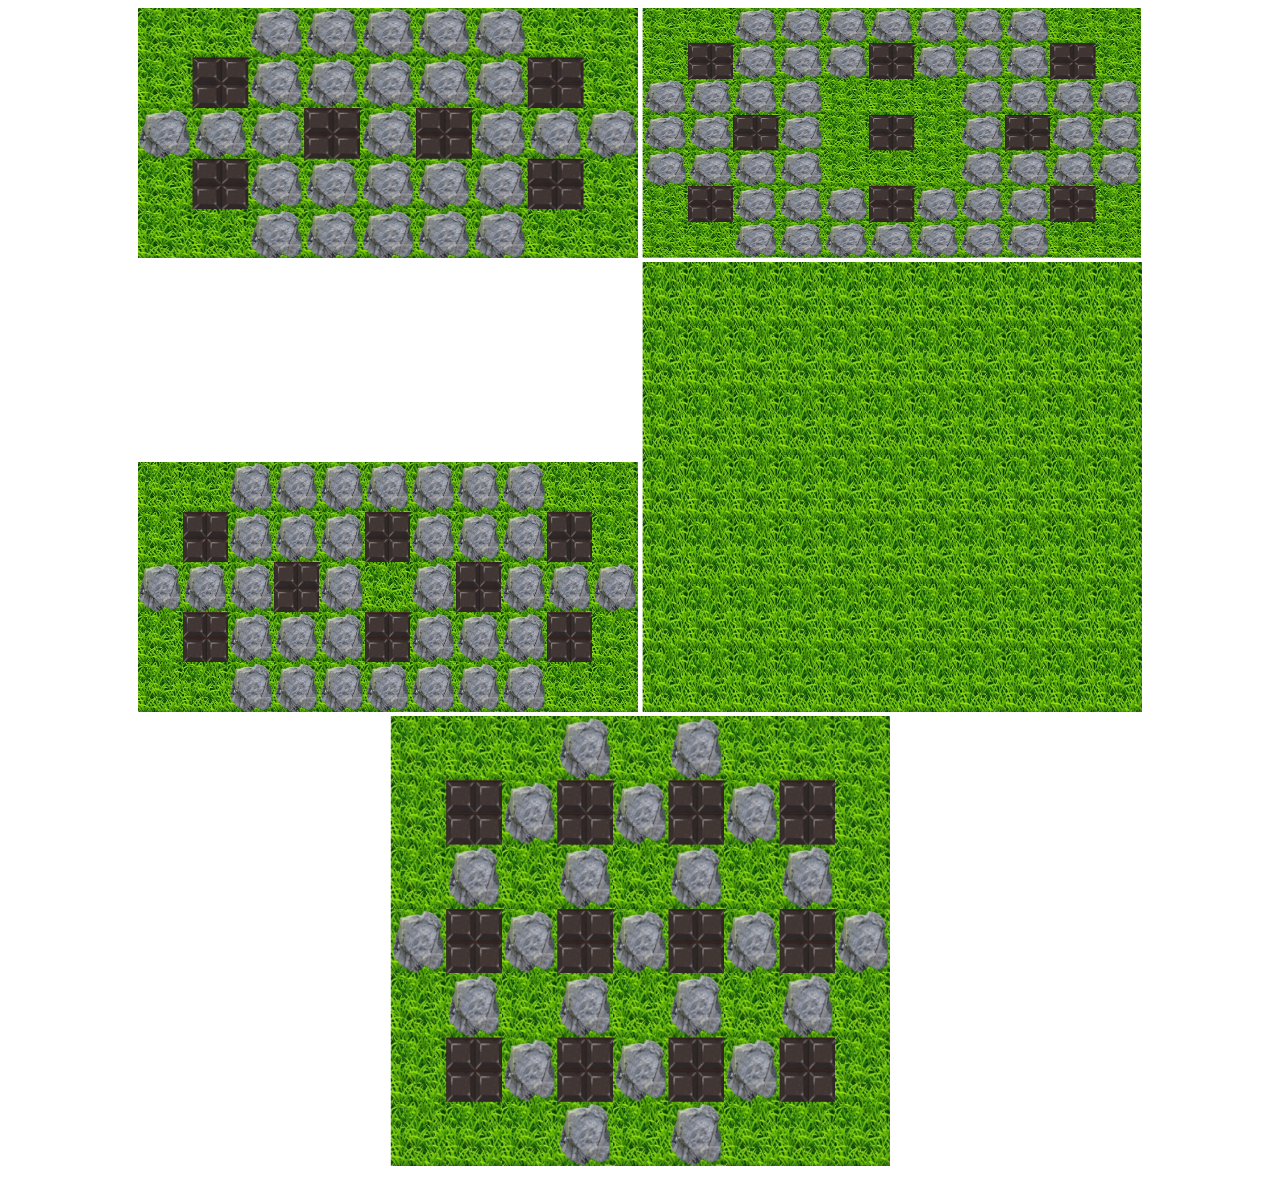
<file: index.html>
<!DOCTYPE html>
<html lang="fr">
<head>
    <meta charset="UTF-8">
    <meta http-equiv="X-UA-Compatible" content="IE=edge">
    <meta name="viewport" content="width=device-width, initial-scale=1.0">
    <title>bomberman</title>
    <link rel="stylesheet" href="css/style.css">
    <link rel="icon" href="img/bombe.png">
</head>
<body>
    <div class="selectmap">
        <a href="map1.html"><img src="img/map1.png" alt="une carte plus petite" class="map"></a>
        <a href="map2.html"><img src="img/map2.png" alt="une carte plus grande" class="map"></a>
        <a href="map3.html"><img src="img/map3.png" alt="une carte plus grande en largeur mais plus petite en hauteur" class="map"></a>
        <a href="map5.html"><img src="img/map5.png" alt="une carte sans mur juste exploser vous" class="map map4"></a>
        <a href="map6.html"><img src="img/map6.png" alt="une carte classic" class="map map4"></a>
    </div>
</body>
</html>
</file>
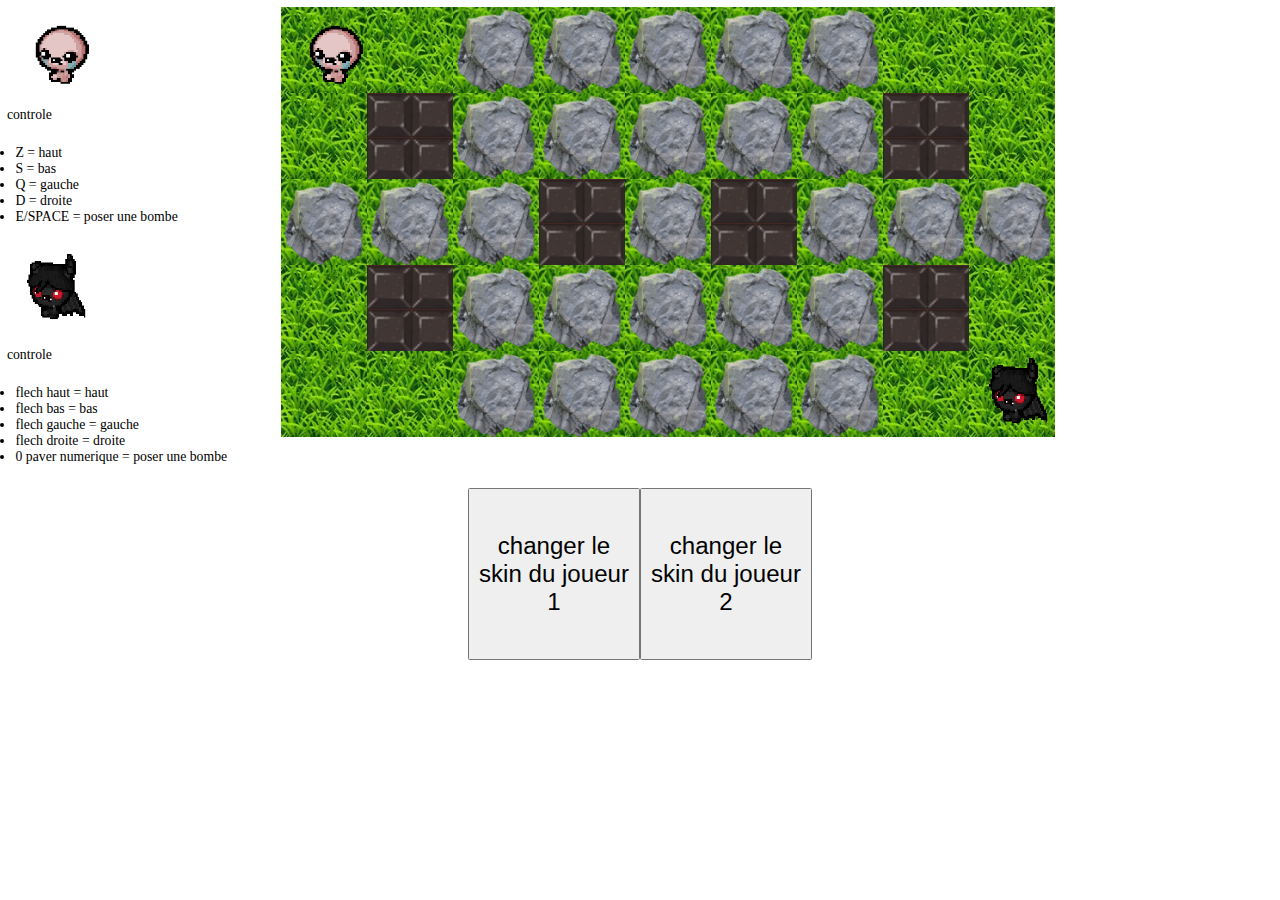
<file: map1.html>
<!DOCTYPE html>
<html lang="fr">
<head>
    <meta charset="UTF-8">
    <meta http-equiv="X-UA-Compatible" content="IE=edge">
    <meta name="viewport" content="width=device-width, initial-scale=1.0">
    <title>bomberman</title>
    <link rel="stylesheet" href="css/style.css">
    <link rel="stylesheet" href="css/map.css">
    <link rel="icon" href="img/bombe.png">
</head>
<body>
    <div id="body">
        <div id="controle">
            <img src="img/perso1.gif" class="pers1" alt="isaac">
            <p>controle</p>
            <ul>
                <li>Z = haut</li>
                <li>S = bas</li>
                <li>Q = gauche</li>
                <li>D = droite</li>
                <li>E/SPACE = poser une bombe</li>
            </ul>
            <img src="img/perso2.gif" class="pers2" alt="azazel">
            <p>controle</p>
            <ul>
                <li>flech haut = haut</li>
                <li>flech bas = bas</li>
                <li>flech gauche = gauche</li>
                <li>flech droite = droite</li>
                <li>0 paver numerique = poser une bombe</li>
            </ul>
        </div>
        <div id="plateau">
            <div class="y">
                <div class="vide" id="spawn1"></div>
                <div class="vide"></div>
                <div class="cassable"></div>
                <div class="cassable"></div>
                <div class="cassable"></div>
                <div class="cassable"></div>
                <div class="cassable"></div>
                <div class="vide"></div>
                <div class="vide"></div>
            </div>
            <div class="y">
                <div class="vide"></div>
                <div class="incassable"></div>
                <div class="cassable"></div>
                <div class="cassable"></div>
                <div class="cassable"></div>
                <div class="cassable"></div>
                <div class="cassable"></div>
                <div class="incassable"></div>
                <div class="vide"></div>
            </div>
            <div class="y">
                <div class="cassable"></div>
                <div class="cassable"></div>
                <div class="cassable"></div>
                <div class="incassable"></div>
                <div class="cassable"></div>
                <div class="incassable"></div>
                <div class="cassable"></div>
                <div class="cassable"></div>
                <div class="cassable"></div>
            </div>
            <div class="y">
                <div class="vide"></div>
                <div class="incassable"></div>
                <div class="cassable"></div>
                <div class="cassable"></div>
                <div class="cassable"></div>
                <div class="cassable"></div>
                <div class="cassable"></div>
                <div class="incassable"></div>
                <div class="vide"></div>
            </div>
            <div class="y">
                <div class="vide"></div>
                <div class="vide"></div>
                <div class="cassable"></div>
                <div class="cassable"></div>
                <div class="cassable"></div>
                <div class="cassable"></div>
                <div class="cassable"></div>
                <div class="vide"></div>
                <div class="vide" id="spawn2"></div>
            </div>
        </div>
       <div class="btn">
            <button>restart</button>
            <button onclick="window.location.href = 'index.html';">changer de carte</button>
        </div>
    </div>
    <div id="flex">
        <button id='btnc1'>changer le skin du joueur 1</button>
        <button id='btnc2'>changer le skin du joueur 2</button>
    </div>
    <script src="js/app.js"></script>
</body>
</html>
</file>
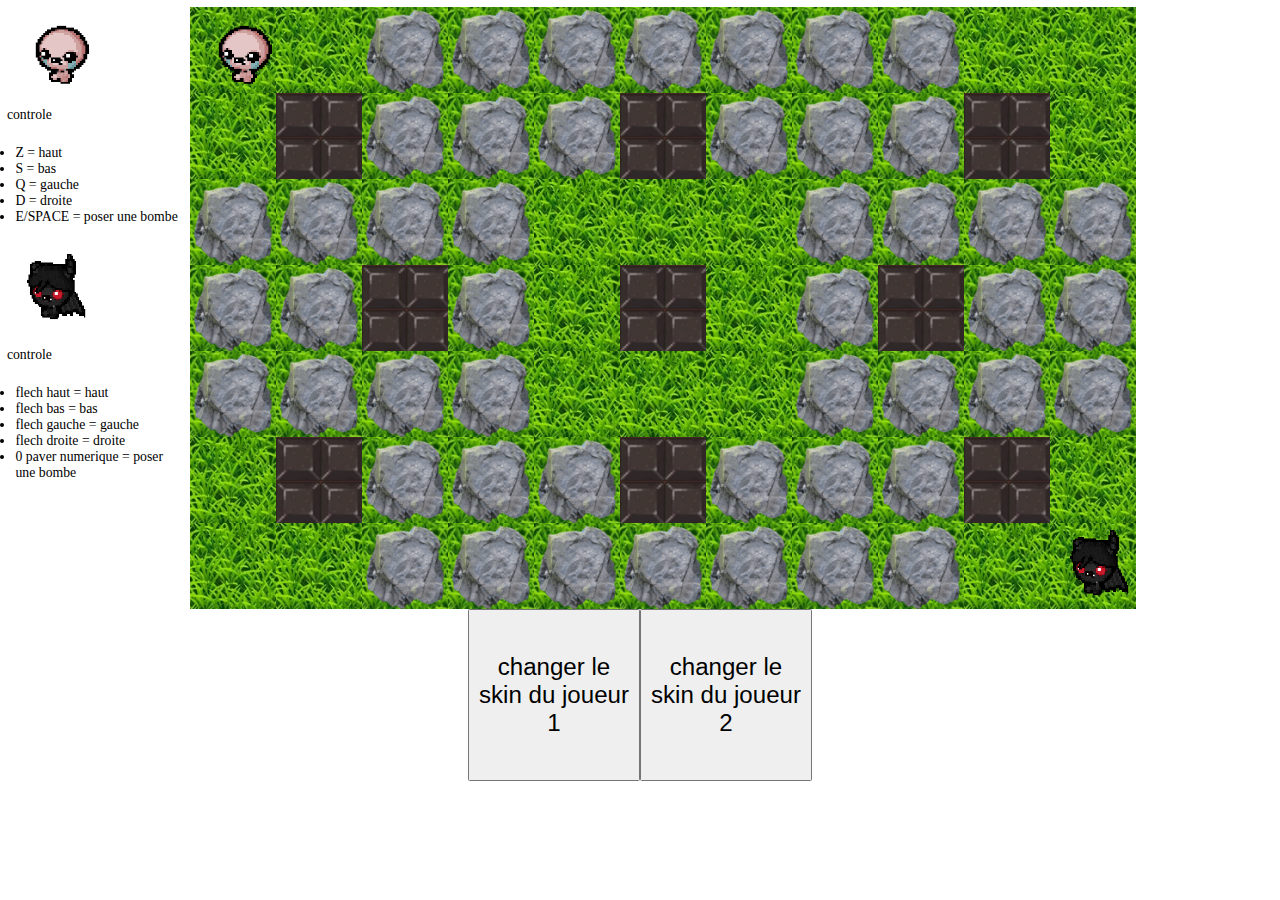
<file: map2.html>
<!DOCTYPE html>
<html lang="fr">
<head>
    <meta charset="UTF-8">
    <meta http-equiv="X-UA-Compatible" content="IE=edge">
    <meta name="viewport" content="width=device-width, initial-scale=1.0">
    <title>bomberman</title>
    <link rel="stylesheet" href="css/style.css">
    <link rel="stylesheet" href="css/map.css">
    <link rel="icon" href="img/bombe.png">
</head>
<body>
    <div id="body">
        <div id="controle">
            <img src="img/perso1.gif" class="pers1" alt="isaac">
            <p>controle</p>
            <ul>
                <li>Z = haut</li>
                <li>S = bas</li>
                <li>Q = gauche</li>
                <li>D = droite</li>
                <li>E/SPACE = poser une bombe</li>
            </ul>
            <img src="img/perso2.gif" class="pers2" alt="azazel">
            <p>controle</p>
            <ul>
                <li>flech haut = haut</li>
                <li>flech bas = bas</li>
                <li>flech gauche = gauche</li>
                <li>flech droite = droite</li>
                <li>0 paver numerique = poser une bombe</li>
            </ul>
        </div>
        <div id="plateau1">
            <div class="y y2">
                <div class="vide" id="spawn1"></div>
                <div class="vide"></div>
                <div class="cassable"></div>
                <div class="cassable"></div>
                <div class="cassable"></div>
                <div class="cassable"></div>
                <div class="cassable"></div>
                <div class="cassable"></div>
                <div class="cassable"></div>
                <div class="vide"></div>
                <div class="vide"></div>
            </div>
            <div class="y y2">
                <div class="vide"></div>
                <div class="incassable"></div>
                <div class="cassable"></div>
                <div class="cassable"></div>
                <div class="cassable"></div>
                <div class="incassable"></div>
                <div class="cassable"></div>
                <div class="cassable"></div>
                <div class="cassable"></div>
                <div class="incassable"></div>
                <div class="vide"></div>
            </div>
            <div class="y y2">
                <div class="cassable"></div>
                <div class="cassable"></div>
                <div class="cassable"></div>
                <div class="cassable"></div>
                <div class="vide"></div>
                <div class="vide"></div>
                <div class="vide"></div>
                <div class="cassable"></div>
                <div class="cassable"></div>
                <div class="cassable"></div>
                <div class="cassable"></div>
            </div>
            <div class="y y2">
                <div class="cassable"></div>
                <div class="cassable"></div>
                <div class="incassable"></div>
                <div class="cassable"></div>
                <div class="vide"></div>
                <div class="incassable"></div>
                <div class="vide"></div>
                <div class="cassable"></div>
                <div class="incassable"></div>
                <div class="cassable"></div>
                <div class="cassable"></div>
            </div>
            <div class="y y2">
                <div class="cassable"></div>
                <div class="cassable"></div>
                <div class="cassable"></div>
                <div class="cassable"></div>
                <div class="vide"></div>
                <div class="vide"></div>
                <div class="vide"></div>
                <div class="cassable"></div>
                <div class="cassable"></div>
                <div class="cassable"></div>
                <div class="cassable"></div>
            </div>
            <div class="y y2">
                <div class="vide"></div>
                <div class="incassable"></div>
                <div class="cassable"></div>
                <div class="cassable"></div>
                <div class="cassable"></div>
                <div class="incassable"></div>
                <div class="cassable"></div>
                <div class="cassable"></div>
                <div class="cassable"></div>
                <div class="incassable"></div>
                <div class="vide"></div>
            </div>
            <div class="y y2">
                <div class="vide"></div>
                <div class="vide"></div>
                <div class="cassable"></div>
                <div class="cassable"></div>
                <div class="cassable"></div>
                <div class="cassable"></div>
                <div class="cassable"></div>
                <div class="cassable"></div>
                <div class="cassable"></div>
                <div class="vide"></div>
                <div class="vide" id="spawn2"></div>
            </div>
        </div>
        <div class="btn">
            <button>restart</button>
            <button onclick="window.location.href = 'index.html';">changer de carte</button>
        </div>
    </div>
    <div id="flex">
        <button id='btnc1'>changer le skin du joueur 1</button>
        <button id='btnc2'>changer le skin du joueur 2</button>
    </div>
    <script src="js/app.js"></script>
</body>
</html>
</file>
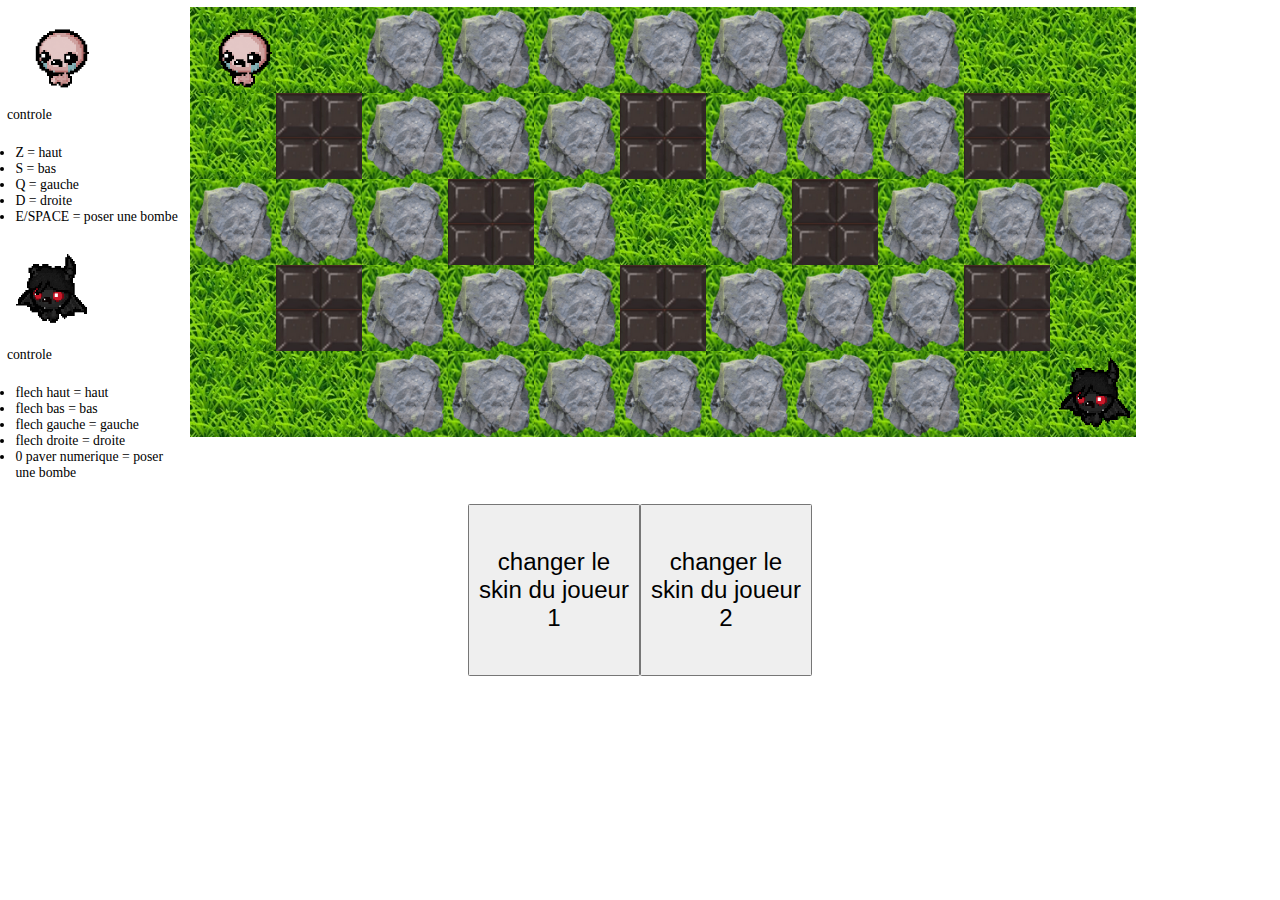
<file: map3.html>
<!DOCTYPE html>
<html lang="fr">
<head>
    <meta charset="UTF-8">
    <meta http-equiv="X-UA-Compatible" content="IE=edge">
    <meta name="viewport" content="width=device-width, initial-scale=1.0">
    <title>bomberman</title>
    <link rel="stylesheet" href="css/style.css">
    <link rel="stylesheet" href="css/map.css">
    <link rel="icon" href="img/bombe.png">
</head>
<body>
    <div id="body">
        <div id="body">
            <div id="controle">
                <img src="img/perso1.gif" class="pers1" alt="isaac">
                <p>controle</p>
                <ul>
                    <li>Z = haut</li>
                    <li>S = bas</li>
                    <li>Q = gauche</li>
                    <li>D = droite</li>
                    <li>E/SPACE = poser une bombe</li>
                </ul>
                <img src="img/perso2.gif" class="pers2" alt="azazel">
                <p>controle</p>
                <ul>
                    <li>flech haut = haut</li>
                    <li>flech bas = bas</li>
                    <li>flech gauche = gauche</li>
                    <li>flech droite = droite</li>
                    <li>0 paver numerique = poser une bombe</li>
                </ul>
            </div>
            <div id="plateau2">
                <div class="y y2">
                    <div class="vide" id="spawn1"></div>
                    <div class="vide"></div>
                    <div class="cassable"></div>
                    <div class="cassable"></div>
                    <div class="cassable"></div>
                    <div class="cassable"></div>
                    <div class="cassable"></div>
                    <div class="cassable"></div>
                    <div class="cassable"></div>
                    <div class="vide"></div>
                    <div class="vide"></div>
                </div>
                <div class="y y2">
                    <div class="vide"></div>
                    <div class="incassable"></div>
                    <div class="cassable"></div>
                    <div class="cassable"></div>
                    <div class="cassable"></div>
                    <div class="incassable"></div>
                    <div class="cassable"></div>
                    <div class="cassable"></div>
                    <div class="cassable"></div>
                    <div class="incassable"></div>
                    <div class="vide"></div>
                </div>
                <div class="y y2">
                    <div class="cassable"></div>
                    <div class="cassable"></div>
                    <div class="cassable"></div>
                    <div class="incassable"></div>
                    <div class="cassable"></div>
                    <div class="vide"></div>
                    <div class="cassable"></div>
                    <div class="incassable"></div>
                    <div class="cassable"></div>
                    <div class="cassable"></div>
                    <div class="cassable"></div>
                </div>
                <div class="y y2">
                    <div class="vide"></div>
                    <div class="incassable"></div>
                    <div class="cassable"></div>
                    <div class="cassable"></div>
                    <div class="cassable"></div>
                    <div class="incassable"></div>
                    <div class="cassable"></div>
                    <div class="cassable"></div>
                    <div class="cassable"></div>
                    <div class="incassable"></div>
                    <div class="vide"></div>
                </div>
                <div class="y y2">
                    <div class="vide"></div>
                    <div class="vide"></div>
                    <div class="cassable"></div>
                    <div class="cassable"></div>
                    <div class="cassable"></div>
                    <div class="cassable"></div>
                    <div class="cassable"></div>
                    <div class="cassable"></div>
                    <div class="cassable"></div>
                    <div class="vide"></div>
                    <div class="vide" id="spawn2"></div>
                </div>
            </div>
            <div class="btn">
                <button>restart</button>
                <button onclick="window.location.href = 'index.html';">changer de carte</button>
            </div>
        </div>
    </div>
    <div id="flex">
        <button id='btnc1'>changer le skin du joueur 1</button>
        <button id='btnc2'>changer le skin du joueur 2</button>
    </div>
    <script src="js/app.js"></script>
</body>
</html>
</file>
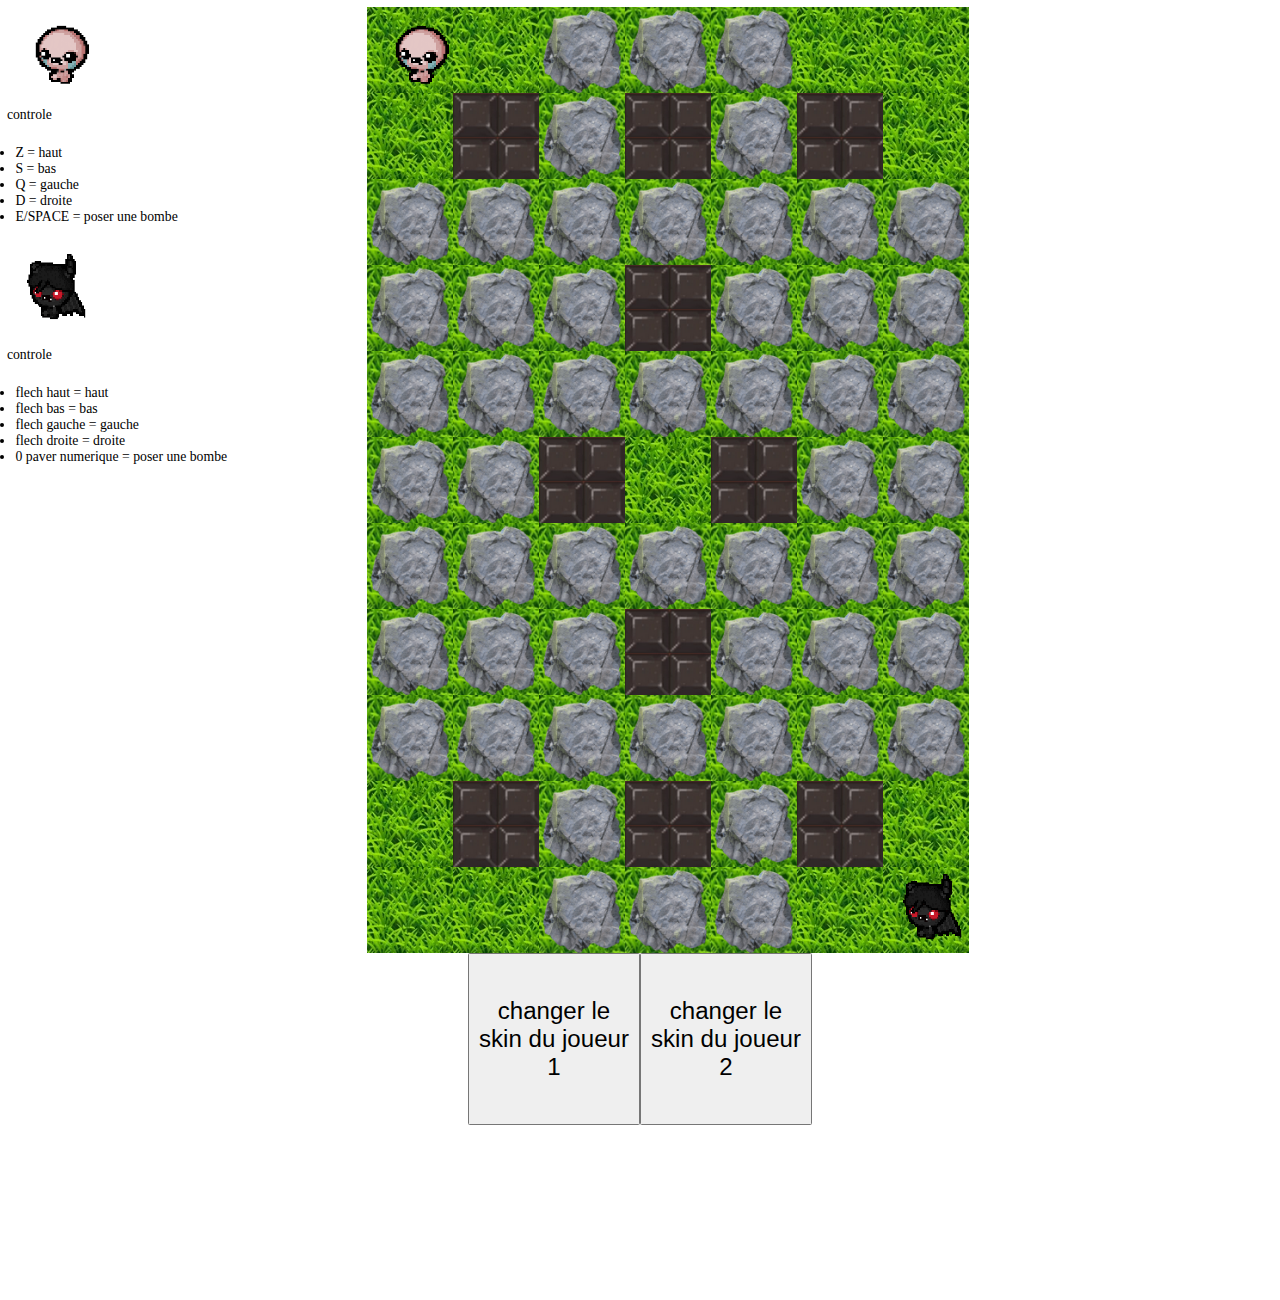
<file: map4.html>
<!DOCTYPE html>
<html lang="fr">
<head>
    <meta charset="UTF-8">
    <meta http-equiv="X-UA-Compatible" content="IE=edge">
    <meta name="viewport" content="width=device-width, initial-scale=1.0">
    <title>bomberman</title>
    <link rel="stylesheet" href="css/style.css">
    <link rel="stylesheet" href="css/map.css">
    <link rel="icon" href="img/bombe.png">
</head>
<body>
    <div id="body">
        <div id="controle">
            <img src="img/perso1.gif" class="pers1" alt="isaac">
            <p>controle</p>
            <ul>
                <li>Z = haut</li>
                <li>S = bas</li>
                <li>Q = gauche</li>
                <li>D = droite</li>
                <li>E/SPACE = poser une bombe</li>
            </ul>
            <img src="img/perso2.gif" class="pers2" alt="azazel">
            <p>controle</p>
            <ul>
                <li>flech haut = haut</li>
                <li>flech bas = bas</li>
                <li>flech gauche = gauche</li>
                <li>flech droite = droite</li>
                <li>0 paver numerique = poser une bombe</li>
            </ul>
        </div>
        <div id="plateau3">
            <div class="y y3">
                <div class="vide" id="spawn1"></div>
                <div class="vide"></div>
                <div class="cassable"></div>
                <div class="cassable"></div>
                <div class="cassable"></div>
                <div class="vide"></div>
                <div class="vide"></div>
            </div>
            <div class="y y3">
                <div class="vide"></div>
                <div class="incassable"></div>
                <div class="cassable"></div>
                <div class="incassable"></div>
                <div class="cassable"></div>
                <div class="incassable"></div>
                <div class="vide"></div>
            </div>
            <div class="y y3">
                <div class="cassable"></div>
                <div class="cassable"></div>
                <div class="cassable"></div>
                <div class="cassable"></div>
                <div class="cassable"></div>
                <div class="cassable"></div>
                <div class="cassable"></div>
            </div>
            <div class="y y3">
                <div class="cassable"></div>
                <div class="cassable"></div>
                <div class="cassable"></div>
                <div class="incassable"></div>
                <div class="cassable"></div>
                <div class="cassable"></div>
                <div class="cassable"></div>
            </div>
            <div class="y y3">
                <div class="cassable"></div>
                <div class="cassable"></div>
                <div class="cassable"></div>
                <div class="cassable"></div>
                <div class="cassable"></div>
                <div class="cassable"></div>
                <div class="cassable"></div>
            </div>
            <div class="y y3">
                <div class="cassable"></div>
                <div class="cassable"></div>
                <div class="incassable"></div>
                <div class="vide"></div>
                <div class="incassable"></div>
                <div class="cassable"></div>
                <div class="cassable"></div>
            </div>
            <div class="y y3">
                <div class="cassable"></div>
                <div class="cassable"></div>
                <div class="cassable"></div>
                <div class="cassable"></div>
                <div class="cassable"></div>
                <div class="cassable"></div>
                <div class="cassable"></div>
            </div>
            <div class="y y3">
                <div class="cassable"></div>
                <div class="cassable"></div>
                <div class="cassable"></div>
                <div class="incassable"></div>
                <div class="cassable"></div>
                <div class="cassable"></div>
                <div class="cassable"></div>
            </div>
            <div class="y y3">
                <div class="cassable"></div>
                <div class="cassable"></div>
                <div class="cassable"></div>
                <div class="cassable"></div>
                <div class="cassable"></div>
                <div class="cassable"></div>
                <div class="cassable"></div>
            </div>
            <div class="y y3">
                <div class="vide"></div>
                <div class="incassable"></div>
                <div class="cassable"></div>
                <div class="incassable"></div>
                <div class="cassable"></div>
                <div class="incassable"></div>
                <div class="vide"></div>
            </div>
            <div class="y y3">
                <div class="vide"></div>
                <div class="vide"></div>
                <div class="cassable"></div>
                <div class="cassable"></div>
                <div class="cassable"></div>
                <div class="vide"></div>
                <div class="vide" id="spawn2"></div>
            </div>
        </div>
        <div class="btn">
            <button>restart</button>
            <button onclick="window.location.href = 'index.html';">changer de carte</button>
        </div>
    </div>
    <div id="flex">
        <button id='btnc1'>changer le skin du joueur 1</button>
        <button id='btnc2'>changer le skin du joueur 2</button>
    </div>
    <script src="js/app.js"></script>
</body>
</html>
</file>
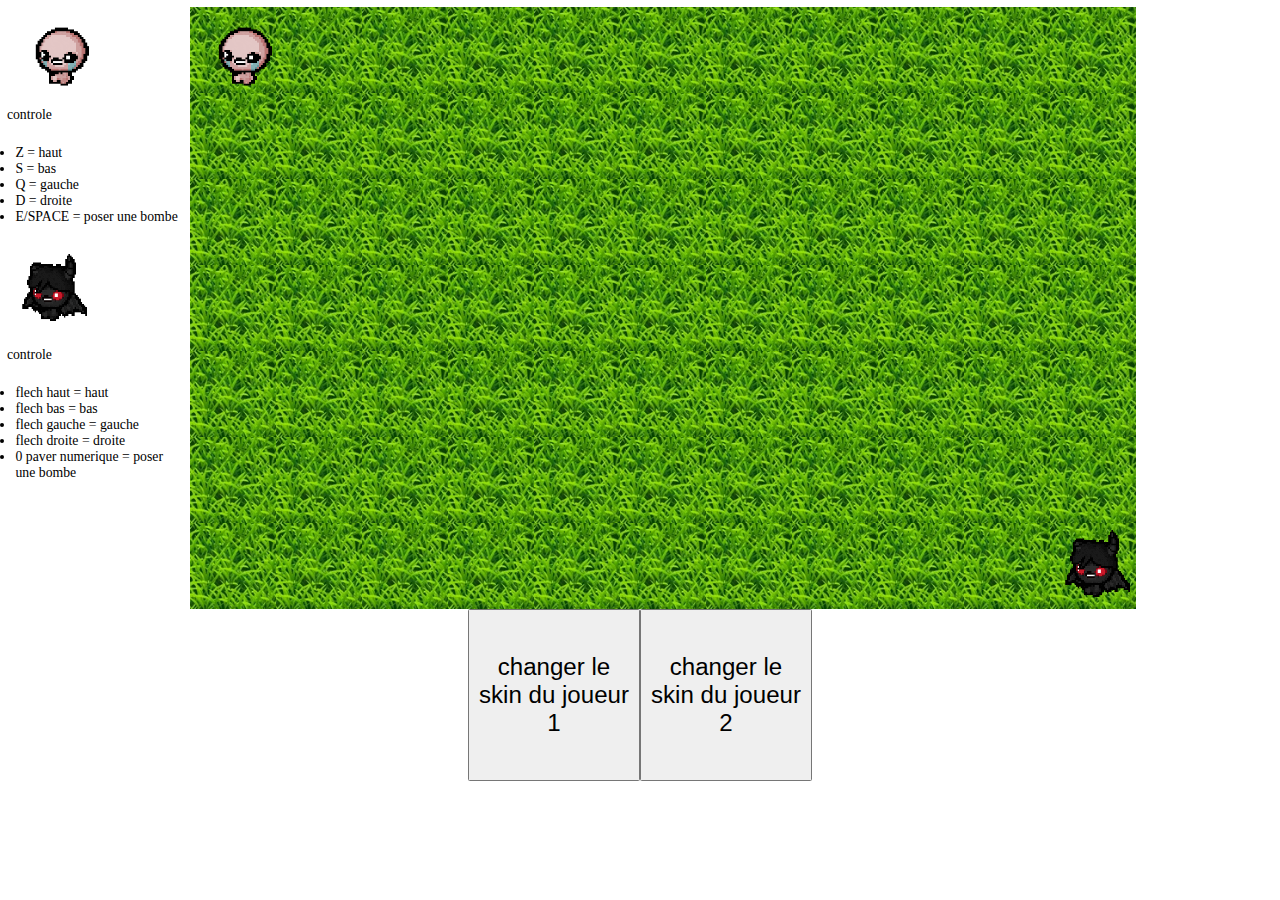
<file: map5.html>
<!DOCTYPE html>
<html lang="fr">
<head>
    <meta charset="UTF-8">
    <meta http-equiv="X-UA-Compatible" content="IE=edge">
    <meta name="viewport" content="width=device-width, initial-scale=1.0">
    <title>bomberman</title>
    <link rel="stylesheet" href="css/style.css">
    <link rel="stylesheet" href="css/map.css">
    <link rel="icon" href="img/bombe.png">
</head>
<body>
    <div id="body">
        <div id="controle">
            <img src="img/perso1.gif" class="pers1" alt="isaac">
            <p>controle</p>
            <ul>
                <li>Z = haut</li>
                <li>S = bas</li>
                <li>Q = gauche</li>
                <li>D = droite</li>
                <li>E/SPACE = poser une bombe</li>
            </ul>
            <img src="img/perso2.gif" class="pers2" alt="azazel">
            <p>controle</p>
            <ul>
                <li>flech haut = haut</li>
                <li>flech bas = bas</li>
                <li>flech gauche = gauche</li>
                <li>flech droite = droite</li>
                <li>0 paver numerique = poser une bombe</li>
            </ul>
        </div>
        <div id="plateau1">
            <div class="y y2">
                <div class="vide" id="spawn1"></div>
                <div class="vide"></div>
                <div class="vide"></div>
                <div class="vide"></div>
                <div class="vide"></div>
                <div class="vide"></div>
                <div class="vide"></div>
                <div class="vide"></div>
                <div class="vide"></div>
                <div class="vide"></div>
                <div class="vide"></div>
            </div>
            <div class="y y2">
                <div class="vide"></div>
                <div class="vide"></div>
                <div class="vide"></div>
                <div class="vide"></div>
                <div class="vide"></div>
                <div class="vide"></div>
                <div class="vide"></div>
                <div class="vide"></div>
                <div class="vide"></div>
                <div class="vide"></div>
                <div class="vide"></div>
            </div>
            <div class="y y2">
                <div class="vide"></div>
                <div class="vide"></div>
                <div class="vide"></div>
                <div class="vide"></div>
                <div class="vide"></div>
                <div class="vide"></div>
                <div class="vide"></div>
                <div class="vide"></div>
                <div class="vide"></div>
                <div class="vide"></div>
                <div class="vide"></div>
            </div>
            <div class="y y2">
                <div class="vide"></div>
                <div class="vide"></div>
                <div class="vide"></div>
                <div class="vide"></div>
                <div class="vide"></div>
                <div class="vide"></div>
                <div class="vide"></div>
                <div class="vide"></div>
                <div class="vide"></div>
                <div class="vide"></div>
                <div class="vide"></div>
            </div>
            <div class="y y2">
                <div class="vide"></div>
                <div class="vide"></div>
                <div class="vide"></div>
                <div class="vide"></div>
                <div class="vide"></div>
                <div class="vide"></div>
                <div class="vide"></div>
                <div class="vide"></div>
                <div class="vide"></div>
                <div class="vide"></div>
                <div class="vide"></div>
            </div>
            <div class="y y2">
                <div class="vide"></div>
                <div class="vide"></div>
                <div class="vide"></div>
                <div class="vide"></div>
                <div class="vide"></div>
                <div class="vide"></div>
                <div class="vide"></div>
                <div class="vide"></div>
                <div class="vide"></div>
                <div class="vide"></div>
                <div class="vide"></div>
            </div>
            <div class="y y2">
                <div class="vide"></div>
                <div class="vide"></div>
                <div class="vide"></div>
                <div class="vide"></div>
                <div class="vide"></div>
                <div class="vide"></div>
                <div class="vide"></div>
                <div class="vide"></div>
                <div class="vide"></div>
                <div class="vide"></div>
                <div class="vide" id="spawn2"></div>
            </div>
        </div>
        <div class="btn">
            <button>restart</button>
            <button onclick="window.location.href = 'index.html';">changer de carte</button>
        </div>
    </div>
    <div id="flex">
        <button id='btnc1'>changer le skin du joueur 1</button>
        <button id='btnc2'>changer le skin du joueur 2</button>
    </div>
    <script src="js/app.js"></script>
</body>
</html>
</file>
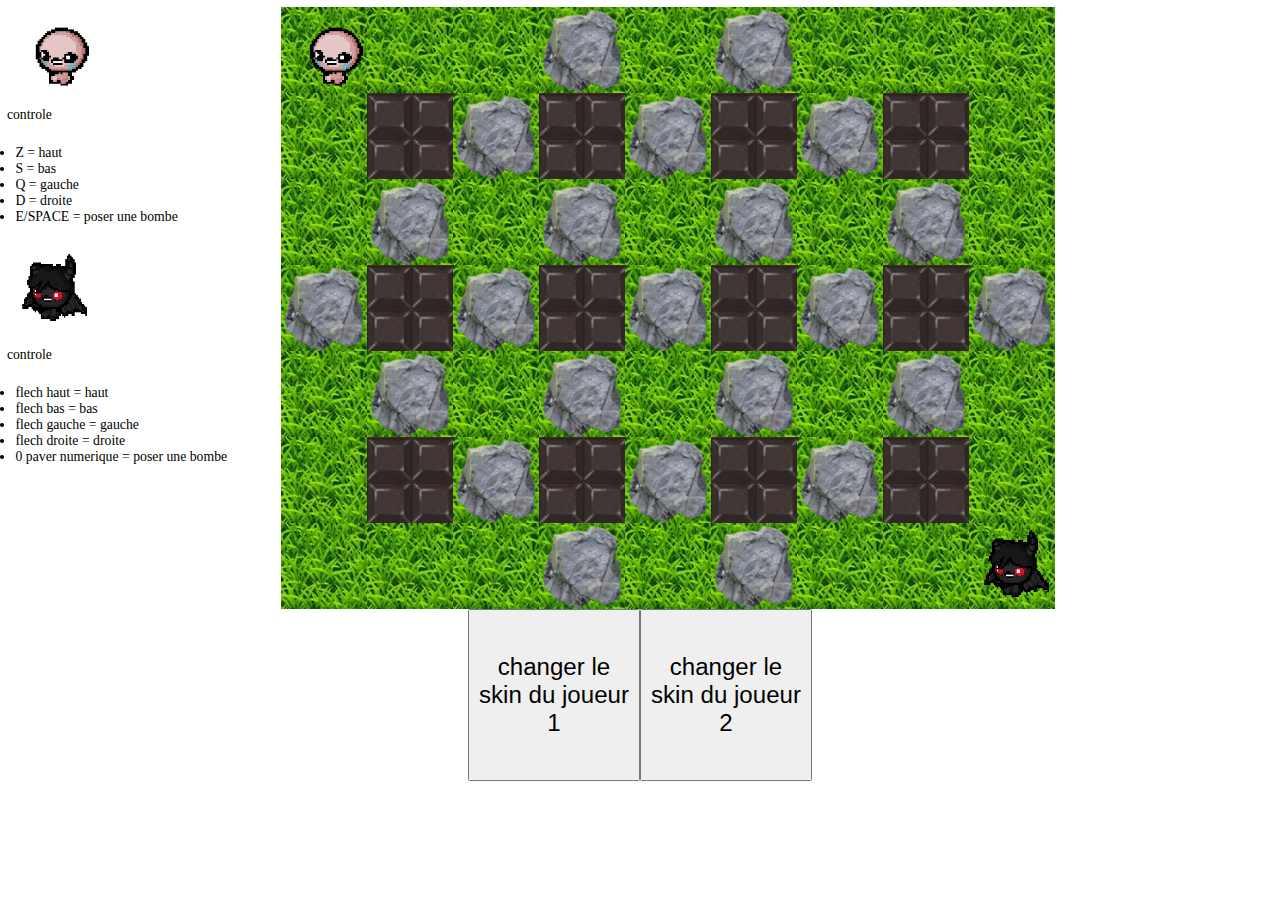
<file: map6.html>
<!DOCTYPE html>
<html lang="fr">
<head>
    <meta charset="UTF-8">
    <meta http-equiv="X-UA-Compatible" content="IE=edge">
    <meta name="viewport" content="width=device-width, initial-scale=1.0">
    <title>bomberman</title>
    <link rel="stylesheet" href="css/style.css">
    <link rel="stylesheet" href="css/map.css">
    <link rel="icon" href="img/bombe.png">
</head>
<body>
    <div id="body">
        <div id="controle">
            <img src="img/perso1.gif" class="pers1" alt="isaac">
            <p>controle</p>
            <ul>
                <li>Z = haut</li>
                <li>S = bas</li>
                <li>Q = gauche</li>
                <li>D = droite</li>
                <li>E/SPACE = poser une bombe</li>
            </ul>
            <img src="img/perso2.gif" class="pers2" alt="azazel">
            <p>controle</p>
            <ul>
                <li>flech haut = haut</li>
                <li>flech bas = bas</li>
                <li>flech gauche = gauche</li>
                <li>flech droite = droite</li>
                <li>0 paver numerique = poser une bombe</li>
            </ul>
        </div>
        <div id="plateau4">
            <div class="y">
                <div class="vide" id="spawn1"></div>
                <div class="vide"></div>
                <div class="vide"></div>
                <div class="cassable"></div>
                <div class="vide"></div>
                <div class="cassable"></div>
                <div class="vide"></div>
                <div class="vide"></div>
                <div class="vide"></div>
            </div>
            <div class="y">
                <div class="vide"></div>
                <div class="incassable"></div>
                <div class="cassable"></div>
                <div class="incassable"></div>
                <div class="cassable"></div>
                <div class="incassable"></div>
                <div class="cassable"></div>
                <div class="incassable"></div>
                <div class="vide"></div>
            </div>
            <div class="y">
                <div class="vide"></div>
                <div class="cassable"></div>
                <div class="vide"></div>
                <div class="cassable"></div>
                <div class="vide"></div>
                <div class="cassable"></div>
                <div class="vide"></div>
                <div class="cassable"></div>
                <div class="vide"></div>
            </div>
            <div class="y">
                <div class="cassable"></div>
                <div class="incassable"></div>
                <div class="cassable"></div>
                <div class="incassable"></div>
                <div class="cassable"></div>
                <div class="incassable"></div>
                <div class="cassable"></div>
                <div class="incassable"></div>
                <div class="cassable"></div>
            </div>
            <div class="y">
                <div class="vide"></div>
                <div class="cassable"></div>
                <div class="vide"></div>
                <div class="cassable"></div>
                <div class="vide"></div>
                <div class="cassable"></div>
                <div class="vide"></div>
                <div class="cassable"></div>
                <div class="vide"></div>
            </div>
            <div class="y">
                <div class="vide"></div>
                <div class="incassable"></div>
                <div class="cassable"></div>
                <div class="incassable"></div>
                <div class="cassable"></div>
                <div class="incassable"></div>
                <div class="cassable"></div>
                <div class="incassable"></div>
                <div class="vide"></div>
            </div>
            <div class="y">
                <div class="vide"></div>
                <div class="vide"></div>
                <div class="vide"></div>
                <div class="cassable"></div>
                <div class="vide"></div>
                <div class="cassable"></div>
                <div class="vide"></div>
                <div class="vide"></div>
                <div class="vide" id="spawn2"></div>
            </div>
        </div>
        <div class="btn">
            <button>restart</button>
            <button onclick="window.location.href = 'index.html';">changer de carte</button>
        </div>
    </div>
    <div id="flex">
        <button id='btnc1'>changer le skin du joueur 1</button>
        <button id='btnc2'>changer le skin du joueur 2</button>
    </div>
    <script src="js/app.js"></script>
</body>
</html>
</file>
<file: css/style.css>
div{
    width: 100px;
    height: 100px;
}
a{
    margin: 0 auto;
    text-decoration: none;
}
.selectmap{
    width: auto;
    height: auto;
    text-align: center;
}
#body{
    display: flex;
    width: 100%;
    height: 100%;
}
#controle{
    width: auto;
    height: auto;
}
ul{
    padding: 10px;
}
.map{
    display: inline-block;
    width: 500px;
    height: 250px;  
}
.map4{
    height: 450px;
}
#plateau{
    display: flex;
    width: 900px;
    height: 500px;
    flex-wrap: wrap;
    margin: 0 auto;
}
#plateau1{
    display: flex;
    width: 1100px;
    height: 700px;
    flex-wrap: wrap;
    margin: 0 auto;
}
#plateau2{
    display: flex;
    width: 1100px;
    height: 500px;
    flex-wrap: wrap;
    margin: 0 auto;
}
#plateau3{
    display: flex;
    width: 700px;
    height: 1100px;
    flex-wrap: wrap;
    margin: 0 auto;
}
#plateau4{
    display: flex;
    width: 900px;
    height: 700px;
    flex-wrap: wrap;
    margin: 0 auto;
}
.btn{
    width: 200px;
    height: 200px;
}
.y{
    width: 900px;
    height: 100px;
    display: flex;
}
.y2{
    width: 1100px;
    height: 100px;
    display: flex;
}
.y3{
    width: 700px;
    height: 100px;
    display: flex;
}
.bombe{
    width: 84px;
    height: 100px;
    margin: 0 auto;
    display: block;
    position: absolute;
    top: 0px;
    left: 13px;
}
img{
    width: 100px;
    height: 100px;
    display: block;
}
.vide{
    background: url('../img/herbe.jpg');
    position: relative;
}
.cassable{
    background: url('../img/roche.png');
}
.incassable{
    background: url('../img/mur.png');
}
button{
    width: 200px;
    height: 200px;
    font-size: 28px;
    display: none;
}
#flex{
    display: flex;
    width: auto;
    height: auto;
    justify-content: center;
}
#flex button{
    display: block;
}
.explosion{
    background: yellow;
}


.body {
    overflow: hidden;
}
</file>
<file: css/map.css>
body {
    overflow: hidden;
}
</file>
